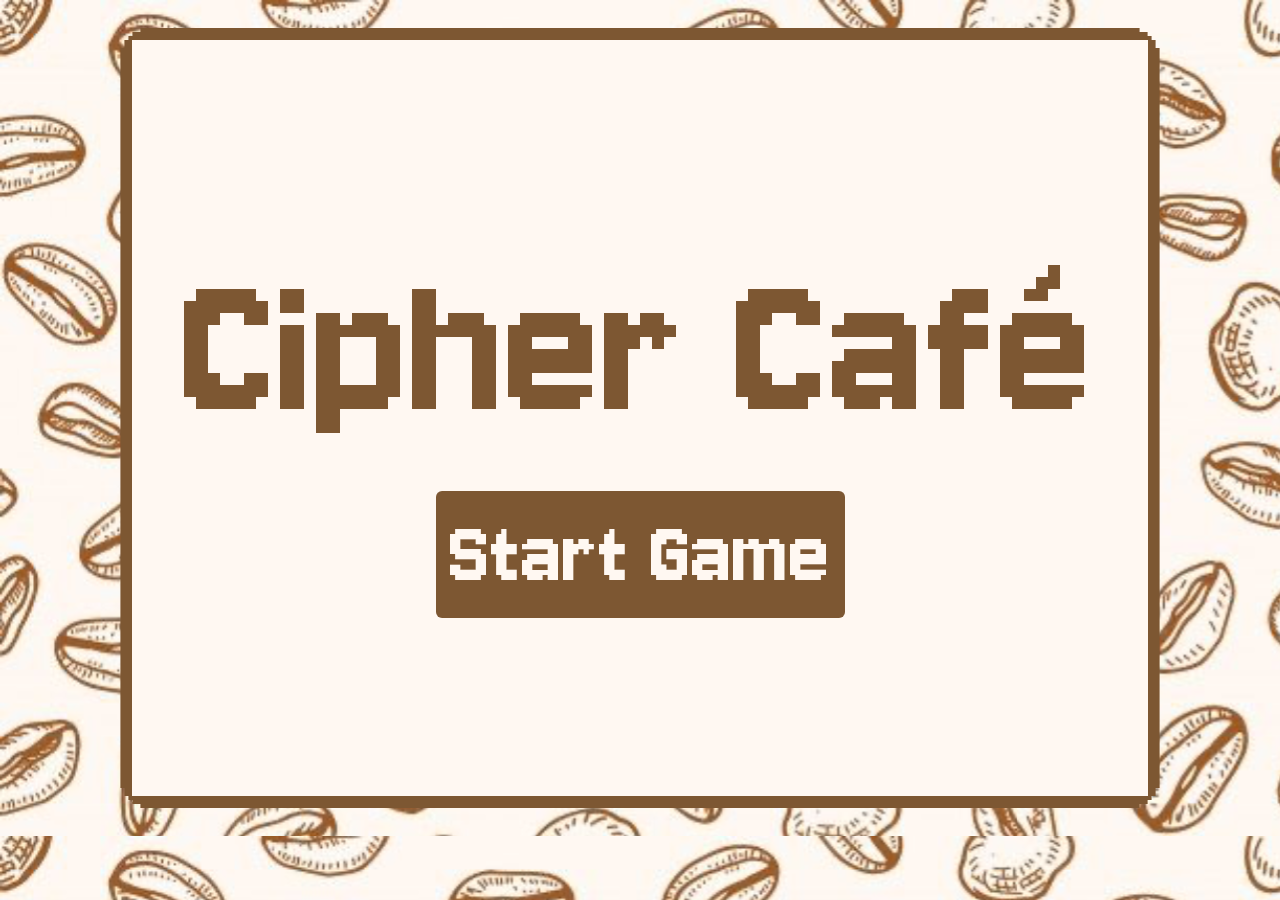
<file: Cipher-Cafe/index.html>
<!DOCTYPE html>
<html lang="en">
<head>
  <meta charset="UTF-8">
  <meta name="viewport" content="width=device-width, initial-scale=1.0">
  <title>Cipher Café</title>
  <link rel="preconnect" href="https://fonts.googleapis.com">
  <link rel="preconnect" href="https://fonts.gstatic.com" crossorigin>
  <link href="https://fonts.googleapis.com/css2?family=Inter:ital,opsz,wght@0,14..32,100..900;1,14..32,100..900&family=Jersey+10&family=Jost:ital,wght@0,100..900;1,100..900&family=Prata&display=swap" rel="stylesheet">
  <link rel="stylesheet" href="style.css">
</head>
<body>
    <h1 id="CipherCafe">Cipher Café</h1>
  <!-- Start Screen -->
  <div id="start-screen">
    <p id="Cipher2" style="font-size: 14rem;;">Cipher Café</p>
    <button id="start-btn">Start Game</button>
    <div id="difficulty-select" style="display:none;">
      <p>Choose Mode:</p>
      <button id="casual-btn">Casual (5 orders/day)</button>
      <button id="timed-btn">Timed (2 minutes/day)</button>
    </div>
  </div>

  <!-- Game Area -->
  <div id="game" style="display:none;">

  <div id="status-bar">
    <div id="coin-display">🪙 Coins: 0</div>
    <div id="hint-area">
     <button id="hint-btn" title="Buy a hint (2 coins)">💡 Get Hint (-2)</button>
     <span id="hint-text"></span>
   </div>
    </div>

    <div id="day-display">Day 1</div>
    <div id="timer"></div>
    <div id="order">Order: —</div>
    <div id="menu"></div>
    <button id="serve-btn">Serve</button>
    <div id="feedback"></div>
    <div id="score">Score: 0</div>
    <div id="stars-left">Orders left today: 5</div>
    <div id="orders-count">Orders served: 0</div>
  </div>

  <!-- gif -->
    <div id="order-served-gif" style="display:none;">
      <div id="order-feedback" style="display:none; font-size: 2rem; color: #7D5732; text-align:center; margin-top:10px;"></div>
      <div id="order-feedback-2" style="display:none; font-size: 2rem; color: #7D5732; text-align:center; margin-top:10px;">❌ Oops! The customer wanted something else! 😬</div>
      <img src="assets/coffee-milk.gif" alt="coffee&milk" id="coffee-milk-gif" style="display:none;">
      <img src="assets/coffee-2-sugar.gif" alt="coffeeDoubleSugar" id="coffee-double-sugar-gif" style="display:none;">
      <img src="assets/tea-2-syrup.gif" alt="tea" id="tea-double-syrup-gif" style="display:none;">
      <img src="assets/coffee-sugar.gif" alt="coffee-sugar" id="coffee-sugar-gif" style="display:none;">
      <img src="assets/coffee-2-syrup.gif" alt="coffee-double-syrup" id="coffee-double-syrup-gif" style="display:none;">
      <img src="assets/tea-milk.gif" alt="tea-milk" id="tea-milk-gif" style="display:none;">
      <img src="assets/coffee-2-milk.gif" alt="coffee-double-milk" id="coffee-2-milk-gif" style="display:none;">
      <img src="assets/tea-sugar.gif" alt="tea-sugar" id="tea-sugar-gif" style="display: none;">
      <img src="assets/icedcoffee-milk.gif" alt="icedcoffee-milk" id="icedcoffee-milk-gif" style="display: none;">
      <img src="assets/icedcoffee-2-syrup.gif" alt="icedcoffee-2-syrup" id="icedcoffee-2-syrup-gif" style="display: none;">
      <img src="assets/matcha-milk.gif" alt="matcha-milk" id="matcha-milk-gif" style="display: none;">
      <img src="assets/matcha-syrup.gif" alt="matcha-syrup" id="matcha-syrup-gif" style="display: none;">
      <img src="assets/chocolate-syrup.gif" alt="chocolate-syrup" id="chocolate-syrup-gif" style="display: none;">
      <img src="assets/matcha-2-sugar.gif" alt="matcha-2-sugar" id="matcha-2-sugar-gif" style="display: none;">
      <img src="assets/coffee-syrup.gif" alt="coffee-syrup" id="coffee-syrup-gif" style="display: none;">
      <img src="assets/chocolate-milk.gif" alt="chocolate-milk" id="chocolate-milk-gif" style="display: none;">
      <img src="assets/tea-2-sugar.gif" alt="tea-2-sugar" id="tea-2-sugar-gif" style="display: none;">
      <img src="assets/icedcoffee-2-milk.gif" alt="icedcoffee-2-milk" id="icedcoffee-2-milk-gif" style="display: none;">
      <img src="assets/matcha-2-syrup.gif" alt="matcha-2-syrup" id="matcha-2-syrup-gif" style="display: none;">
      <img src="assets/chocolate-2-syrup.gif" alt="chocolate-2-syrup" id="chocolate-2-syrup-gif" style="display: none;">
      <button id="continue-btn" style="display:none;">Continue</button>
    </div>

  <!-- Summary -->
 
  <div id="summary" style="display:none;">
    <h2>Day Summary</h2>
    <div id="summary-content"></div>
    <button id="next-day-btn" style="display:none;">Next Day</button>
    <button id="restart-btn" style="display:none;">Restart Game</button>
  </div>
  <img id="Happy" src="assets/happyCoffee2.svg" alt="happyCoffee">
  <img id="Sad" src="assets/sadCoffee2.svg" alt="sadCoffee">

  <script src="game.js"></script>
</body>
</html>
</file>
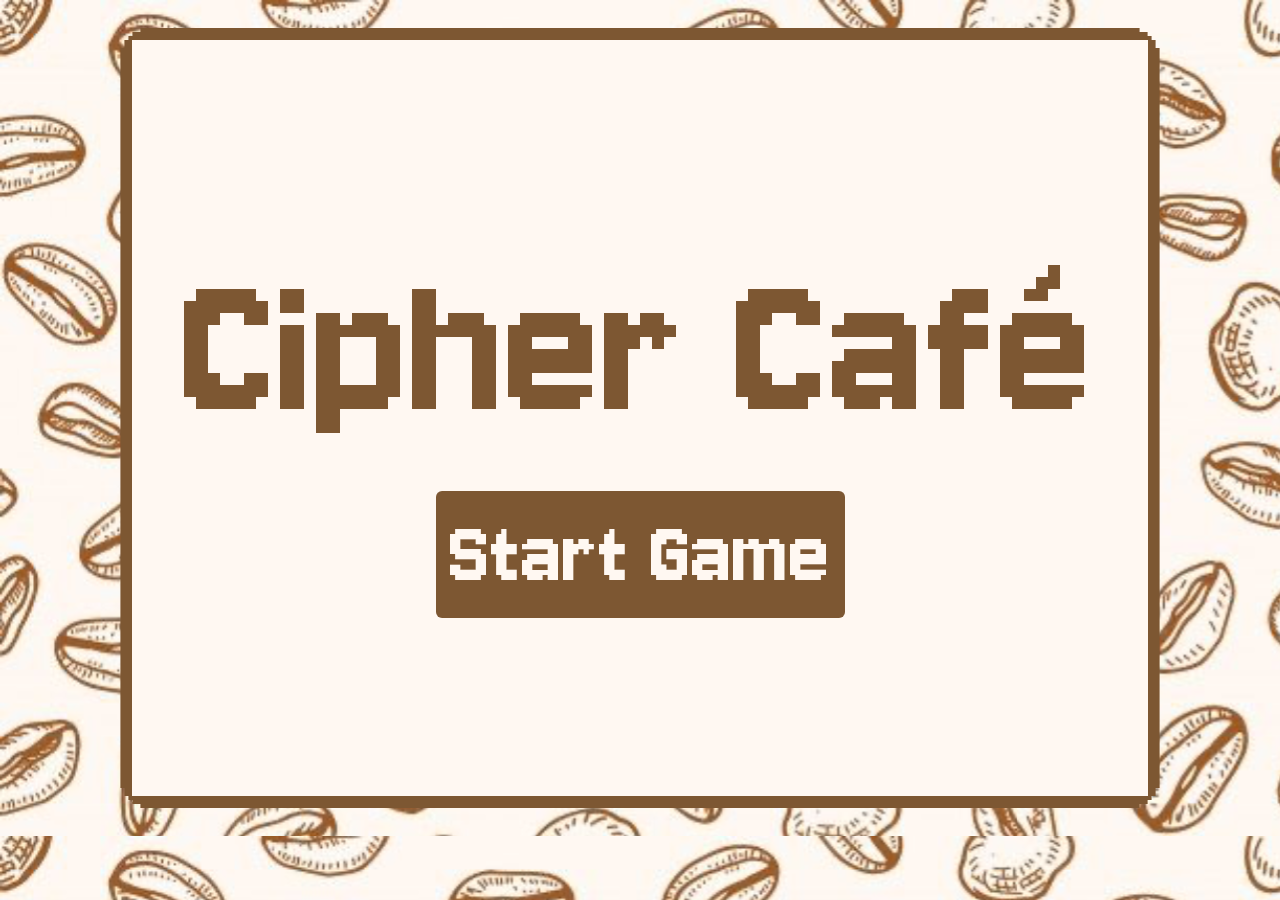
<file: fullGame/indext.html>
<!DOCTYPE html>
<html lang="en">
<head>
  <meta charset="UTF-8">
  <meta name="viewport" content="width=device-width, initial-scale=1.0">
  <title>Cipher Café</title>
  <link rel="preconnect" href="https://fonts.googleapis.com">
  <link rel="preconnect" href="https://fonts.gstatic.com" crossorigin>
  <link href="https://fonts.googleapis.com/css2?family=Inter:ital,opsz,wght@0,14..32,100..900;1,14..32,100..900&family=Jersey+10&family=Jost:ital,wght@0,100..900;1,100..900&family=Prata&display=swap" rel="stylesheet">
  <link rel="stylesheet" href="style.css">
</head>
<body>
    <h1 id="CipherCafe">Cipher Café</h1>
  <!-- Start Screen -->
  <div id="start-screen">
    <p id="Cipher2" style="font-size: 14rem;;">Cipher Café</p>
    <button id="start-btn">Start Game</button>
    <div id="difficulty-select" style="display:none;">
      <p>Choose Mode:</p>
      <button id="casual-btn">Casual (5 orders/day)</button>
      <button id="timed-btn">Timed (2 minutes/day)</button>
    </div>
  </div>

  <!-- Game Area -->
  <div id="game" style="display:none;">
    <div id="coin-display">🪙 Coins: 0</div>
    <div id="hint-area">
     <button id="hint-btn" title="Buy a hint (2 coins)">💡 Get Hint (-2)</button>
     <span id="hint-text"></span>
   </div>

    <div id="day-display">Day 1</div>
    <div id="timer"></div>
    <div id="order">Order: —</div>
    <div id="menu"></div>
    <button id="serve-btn">Serve</button>
    <div id="feedback"></div>
    <div id="score">Score: 0</div>
    <div id="stars-left">Orders left today: 5</div>
    <div id="orders-count">Orders served: 0</div>
  </div>

  <!-- Summary -->
 
  <div id="summary" style="display:none;">
    <h2>Day Summary</h2>
    <div id="summary-content"></div>
    <button id="next-day-btn" style="display:none;">Next Day</button>
    <button id="restart-btn" style="display:none;">Restart Game</button>
  </div>
  <img id="Happy" src="assets/happyCoffee.svg" alt="happyCoffee">
  <img id="Sad" src="assets/sadCoffee.svg" alt="sadCoffee">

  <script src="game.js"></script>
</body>
</html>
</file>
<file: Cipher-Cafe/style.css>
body{
  font-family: "Jersey 10", serif;
  font-weight: 400;
  font-style: normal;  
  background:#f7efe6; 
  background-image: url(assets/background2.svg);
  background-size: cover;
  color:#7D5732; 
  padding:20px;
}

* {
    font-family: "Jersey 10", serif;
  font-weight: 400;
}

h1 { 
  margin:0 0 10px; 
  font-size:60px; 
  text-align: center;
  background-color: #7D5732;
  color: #FFF8F2;
  width: 62%;
  margin: 0 auto 20px auto;
  border-radius: 18px;
  display: none;
}

#start-screen button{
  font-size: 6rem;
}

#start-screen #difficulty-select button{
  font-size: 20px;
}

#difficulty-select p{
  font-size: 35px;
}

h2 {
  font-size: 35px;
}

p {
  margin: 10px 0;
}

#timer {
  font-size: 50px;
  border: #7D5732 solid 4px;
  border-radius: 12px;
  width: 180px;
  margin: 0 auto 20px auto;
}

#day-display {
  font-size: 40px;
  padding: 0;
}

#game, #summary, #start-screen , #order-served-gif{ 
  background-color: #FFF8F2;
  border: #7D5732 solid 12px;
  border-radius: 25px;
  width:840px; 
  margin:0 auto; 
  padding:18px; 
  border-radius:8px; 
  text-align:center; 
  clip-path: polygon(
0px calc(100% - 20px),
4px calc(100% - 20px),
4px calc(100% - 12px),
8px calc(100% - 12px),
8px calc(100% - 8px),
12px calc(100% - 8px),
12px calc(100% - 4px),
20px calc(100% - 4px),
20px 100%,
calc(100% - 20px) 100%,
calc(100% - 20px) calc(100% - 4px),
calc(100% - 12px) calc(100% - 4px),
calc(100% - 12px) calc(100% - 8px),
calc(100% - 8px) calc(100% - 8px),
calc(100% - 8px) calc(100% - 12px),
calc(100% - 4px) calc(100% - 12px),
calc(100% - 4px) calc(100% - 20px),
100% calc(100% - 20px),
100% 20px,
calc(100% - 4px) 20px,
calc(100% - 4px) 12px,
calc(100% - 8px) 12px,
calc(100% - 8px) 8px,
calc(100% - 12px) 8px,
calc(100% - 12px) 4px,
calc(100% - 20px) 4px,
calc(100% - 20px) 0px,
20px 0px,
20px 4px,
12px 4px,
12px 8px,
8px 8px,
8px 12px,
4px 12px,
4px 20px,
0px 20px
);
}

#start-screen {
  width: 80%;
  height: 80vh;
  align-content: center;
}

#order { 
  font-weight:700; 
  margin:14px 0; 
  font-size: 30px;
}

#menu { display:flex; gap:8px; flex-wrap:wrap; margin-bottom:12px; justify-content:center; }

.option { 
  font-size: 20px;
  padding:10px 12px; 
  border-radius:6px; 
  border:2px solid #7D5732; 
  color: #7D5732;
  background:#FFF8F2; 
  cursor:pointer; 
}

.option.selected { outline:3px solid #845233; background:#fff7d6; }

#serve-btn, #start-btn, #casual-btn, #timed-btn, #next-day-btn, #restart-btn , #continue-btn{
  font-size: 22px;
  padding:12px 14px; 
  border:none; 
  border-radius:6px; 
  margin-top:12px; 
  cursor:pointer;
}

#serve-btn { background:#7D5732; color: #FFF8F2;}

#start-btn, #casual-btn, #timed-btn , #continue-btn{ 
  background:#7D5732; 
  color:#FFF8F2; }

#next-day-btn {   
  background:#7D5732; 
  color:#FFF8F2; }

#restart-btn { 
  background:#7D5732; 
  color:#FFF8F2; }

#feedback {font-size: 18px; margin-top:12px; min-height:24px; }

#score, #stars-left { font-size: 25px; margin-top:8px; font-weight:600; }

.stars { color:#f4b400; font-size:20px; }

table { width:100%; border-collapse:collapse; margin-top:10px; font-size:16px; }
th, td { border:1px solid #ddd; padding:6px; text-align:center; }
th { background:#f0f0f0; }

#summary-content p { 
  font-size: 20px;
}

#Happy {
  width: 250px;
  padding-left: 80%;
  margin-top: -30%;
  display: none;
}
#Sad {
  width: 250px;
  padding-left: 80%;
  margin-top: -30%;
  display: none;
}

#orders-count {
  font-size: 20px;
  margin-bottom: 5px;
  font-weight: 600;
}

#coin-display  {
  font-size: 25px;
  margin-bottom: 10px;
  font-weight: 600;
}

 #hint-area #hint-btn , #hint-area #hint-text {
  font-size: 18px;
  margin-top: 10px;
 }

 #hint-btn {
  border-radius: 18px;
  background-color: #FFF8F2;
  color: #7D5732;
  border:  solid #7D5732 3px;
  padding: 2px;
  padding-right: 5px;
  cursor: pointer;
 }

 #coin-display, #hint-area {
  display: inline-block;
  padding: 10px;
  
 }

 #hint-text {
  background-color: #7D5732;
  color: #FFF8F2;
  border-radius: 4px;
  padding: 4px 8px;
  margin-left: 10px;
 }



#status-bar {
        display: flex;
        justify-content: space-between;
        align-items: center;
        margin-bottom: 20px;
    }


#order-served-gif img{
  width: 400px;
  padding-left: 220px;
  text-align: center;
}
</file>
<file: fullGame/style.css>
body{
  font-family: "Jersey 10", serif;
  font-weight: 400;
  font-style: normal;  
  background:#f7efe6; 
  background-image: url(assets/background.svg);
  background-size: cover;
  color:#7D5732; 
  padding:20px;
}

* {
    font-family: "Jersey 10", serif;
  font-weight: 400;
}

h1 { 
  margin:0 0 10px; 
  font-size:60px; 
  text-align: center;
  background-color: #7D5732;
  color: #FFF8F2;
  width: 62%;
  margin: 0 auto 20px auto;
  border-radius: 18px;
  display: none;
}

#start-screen button{
  font-size: 6rem;
}

#start-screen #difficulty-select button{
  font-size: 20px;
}

#difficulty-select p{
  font-size: 35px;
}

h2 {
  font-size: 35px;
}

p {
  margin: 10px 0;
}

#timer {
  font-size: 50px;
  border: #7D5732 solid 4px;
  border-radius: 12px;
  width: 180px;
  margin: 0 auto 20px auto;
}

#day-display {
  font-size: 40px;
  padding: 0;
}

#game, #summary, #start-screen { 
  background-color: #FFF8F2;
  border: #7D5732 solid 12px;
  border-radius: 25px;
  width:840px; 
  margin:0 auto; 
  padding:18px; 
  border-radius:8px; 
  text-align:center; 
  clip-path: polygon(
0px calc(100% - 20px),
4px calc(100% - 20px),
4px calc(100% - 12px),
8px calc(100% - 12px),
8px calc(100% - 8px),
12px calc(100% - 8px),
12px calc(100% - 4px),
20px calc(100% - 4px),
20px 100%,
calc(100% - 20px) 100%,
calc(100% - 20px) calc(100% - 4px),
calc(100% - 12px) calc(100% - 4px),
calc(100% - 12px) calc(100% - 8px),
calc(100% - 8px) calc(100% - 8px),
calc(100% - 8px) calc(100% - 12px),
calc(100% - 4px) calc(100% - 12px),
calc(100% - 4px) calc(100% - 20px),
100% calc(100% - 20px),
100% 20px,
calc(100% - 4px) 20px,
calc(100% - 4px) 12px,
calc(100% - 8px) 12px,
calc(100% - 8px) 8px,
calc(100% - 12px) 8px,
calc(100% - 12px) 4px,
calc(100% - 20px) 4px,
calc(100% - 20px) 0px,
20px 0px,
20px 4px,
12px 4px,
12px 8px,
8px 8px,
8px 12px,
4px 12px,
4px 20px,
0px 20px
);
}

#start-screen {
  width: 80%;
  height: 80vh;
  align-content: center;
}

#order { 
  font-weight:700; 
  margin:14px 0; 
  font-size: 30px;
}

#menu { display:flex; gap:8px; flex-wrap:wrap; margin-bottom:12px; justify-content:center; }

.option { 
  font-size: 20px;
  padding:10px 12px; 
  border-radius:6px; 
  border:2px solid #7D5732; 
  color: #7D5732;
  background:#FFF8F2; 
  cursor:pointer; 
}

.option.selected { outline:3px solid #845233; background:#fff7d6; }

#serve-btn, #start-btn, #casual-btn, #timed-btn, #next-day-btn, #restart-btn {
  font-size: 22px;
  padding:12px 14px; 
  border:none; 
  border-radius:6px; 
  margin-top:12px; 
  cursor:pointer;
}

#serve-btn { background:#7D5732; color: #FFF8F2;}

#start-btn, #casual-btn, #timed-btn { 
  background:#7D5732; 
  color:#FFF8F2; }

#next-day-btn {   
  background:#7D5732; 
  color:#FFF8F2; }

#restart-btn { 
  background:#7D5732; 
  color:#FFF8F2; }

#feedback {font-size: 18px; margin-top:12px; min-height:24px; }

#score, #stars-left { font-size: 25px; margin-top:8px; font-weight:600; }

.stars { color:#f4b400; font-size:20px; }

table { width:100%; border-collapse:collapse; margin-top:10px; font-size:16px; }
th, td { border:1px solid #ddd; padding:6px; text-align:center; }
th { background:#f0f0f0; }

#summary-content p { 
  font-size: 20px;
}

#Happy {
  width: 250px;
  padding-left: 80%;
  margin-top: -30%;
  display: none;
}
#Sad {
  width: 250px;
  padding-left: 80%;
  margin-top: -30%;
  display: none;
}

#orders-count {
  font-size: 20px;
  margin-bottom: 5px;
  font-weight: 600;
}

#coin-display  {
  font-size: 25px;
  margin-bottom: 10px;
  font-weight: 600;
}

 #hint-area #hint-btn , #hint-area #hint-text {
  font-size: 18px;
  margin-top: 10px;
 }

 #hint-btn {
  border-radius: 18px;
  background-color: #FFF8F2;
  color: #7D5732;
  border:  solid #7D5732 1px;
  padding: 2px;
  padding-right: 5px;
  cursor: pointer;
 }

 #coin-display, #hint-area {
  display: inline-block;
  padding: 10px;
  
 }

 #hint-text {
  background-color: #7D5732;
  color: #FFF8F2;
  border-radius: 4px;
  padding: 4px 8px;
  margin-left: 10px;
 }
</file>
